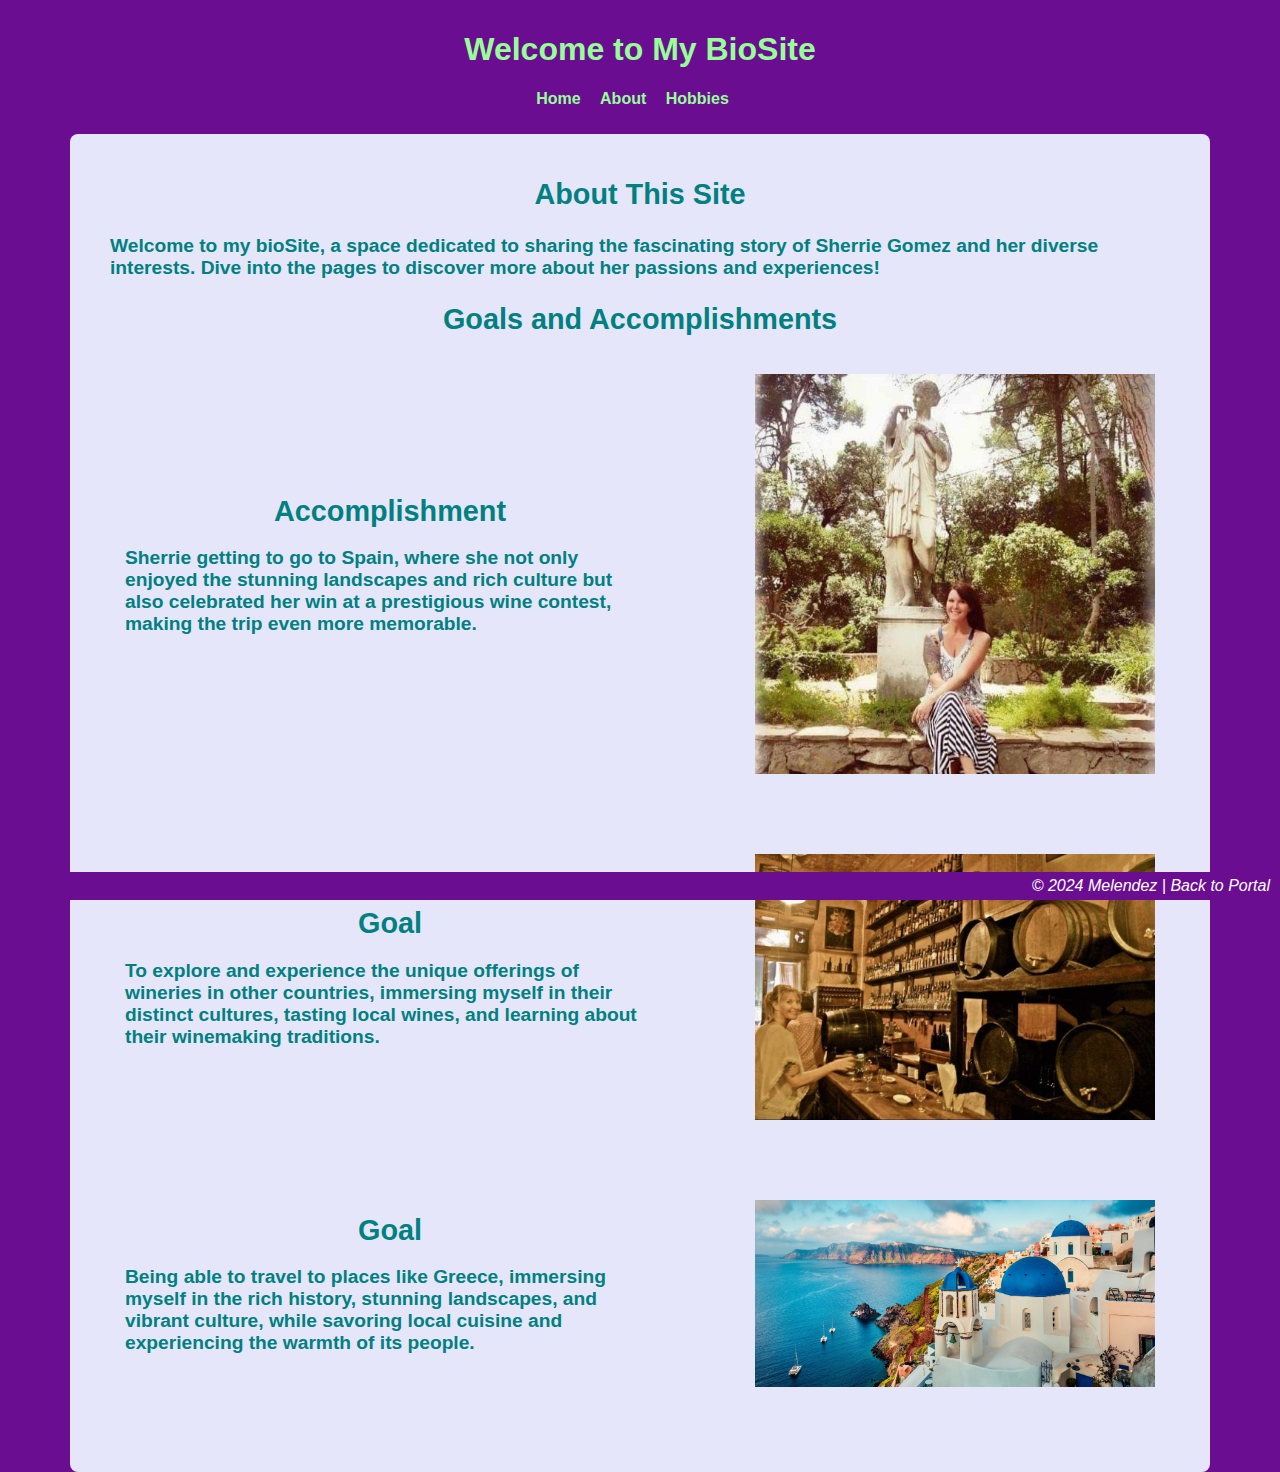
<file: index.html>
<!DOCTYPE html>
<html lang="en">
<head>
    <meta charset="UTF-8">
    <meta name="viewport" content="width=device-width, initial-scale=1.0">
    <title>Landing Page - BioSite</title>
    <link rel="stylesheet" href="styles.css">
</head>
<body>
    <header>
        <h1>Welcome to My BioSite</h1>
        <nav>
            <ul>
                <li><a href="index.html">Home</a></li>
                <li><a href="about.html">About</a></li>
                <li><a href="hobbies.html">Hobbies</a></li>
            </ul>
        </nav>
    </header>
    <div class="main-container">
        <main>
            <section class="intro">
                <h2>About This Site</h2>
                <p>Welcome to my bioSite, a space dedicated to sharing the fascinating story of Sherrie Gomez and her diverse interests. Dive into the pages to discover more about her passions and experiences!</p>
            </section>
            <section class="photos">
                <h2>Goals and Accomplishments</h2>

                <!-- Accomplishment -->
                <div class="goal-container">
                    <div class="goal-text">
                        <h3 class="goal-title">Accomplishment</h3>
                        <p>Sherrie getting to go to Spain, where she not only enjoyed the stunning landscapes and rich culture but also celebrated her win at a prestigious wine contest, making the trip even more memorable.</p>
                    </div>
                    <img src="images/spain-photo.jpeg" alt="Sherrie in Spain" class="gallery-photo">
                </div>

                <!-- Goal 1 -->
                <div class="goal-container">
                    <div class="goal-text">
                        <h3 class="goal-title">Goal</h3>
                        <p>To explore and experience the unique offerings of wineries in other countries, immersing myself in their distinct cultures, tasting local wines, and learning about their winemaking traditions.</p>
                    </div>
                    <img src="images/madrid-photo.jpeg" alt="Sherrie in Madrid" class="gallery-photo">
                </div>

                <!-- Goal 2 -->
                <div class="goal-container">
                    <div class="goal-text">
                        <h3 class="goal-title">Goal</h3>
                        <p>Being able to travel to places like Greece, immersing myself in the rich history, stunning landscapes, and vibrant culture, while savoring local cuisine and experiencing the warmth of its people.</p>
                    </div>
                    <img src="images/greece-photo.jpg" alt="Photo of Greece" class="gallery-photo">
                </div>
            </section>
        </main>
    </div>
    <footer>
        <p>&copy; 2024 Melendez | <a href="https://dre2322.github.io/CSD-340/">Back to Portal</a></p>
    </footer> 
</body>
</html>
</file>
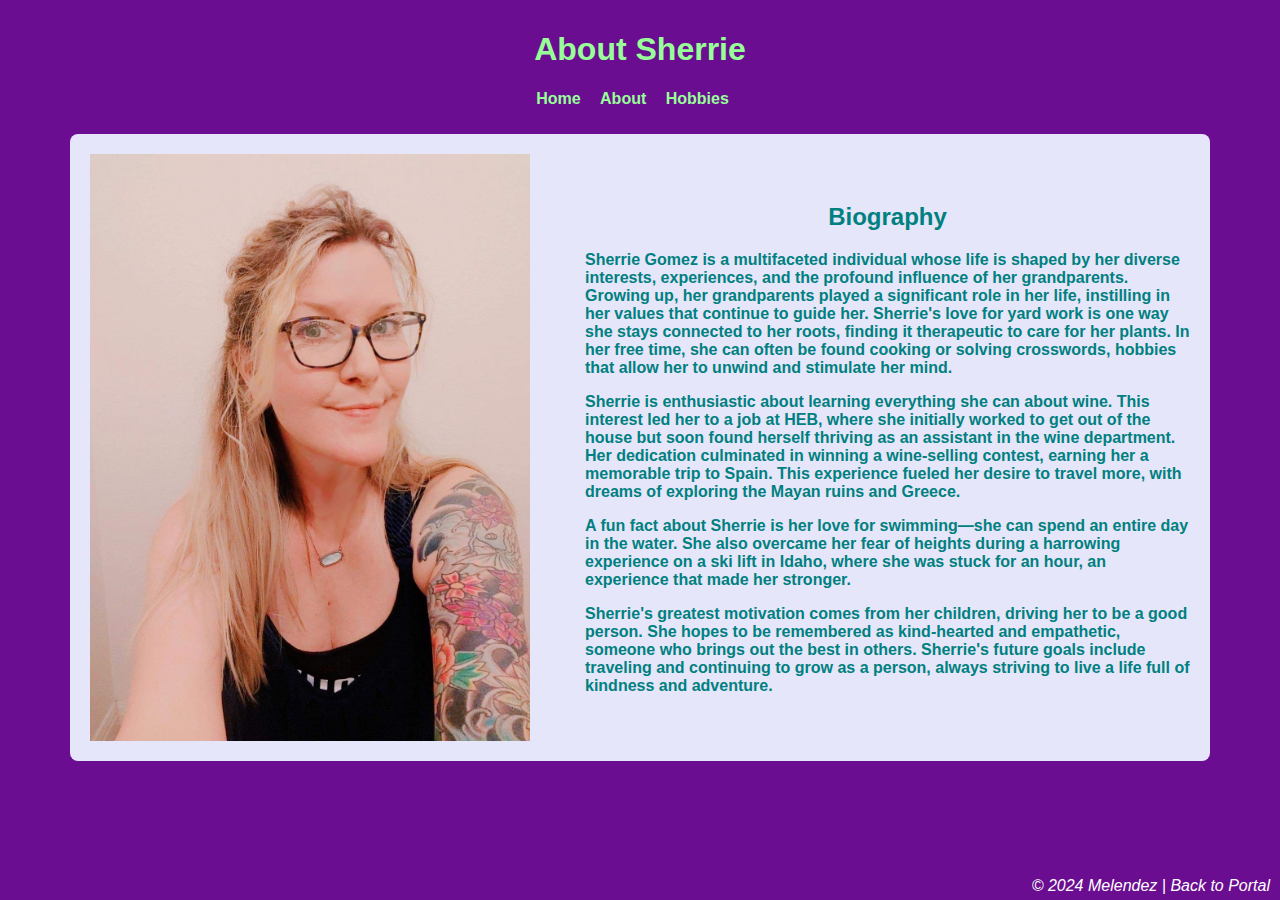
<file: about.html>
<!DOCTYPE html>
<html lang="en">
<head>
    <meta charset="UTF-8">
    <meta name="viewport" content="width=device-width, initial-scale=1.0">
    <title>About Me - BioSite</title>
    <link rel="stylesheet" href="styles.css">
</head>
<body>
    <header>
        <h1>About Sherrie</h1>
        <nav>
            <ul>
                <li><a href="index.html">Home</a></li>
                <li><a href="about.html">About</a></li>
                <li><a href="hobbies.html">Hobbies</a></li>
            </ul>
        </nav>
    </header>
    <div class="main-container"> <!-- Added container here -->
        <section class="about-section">
            <img src="images/sherrie-picture.jpg" alt="Portrait of Sherrie Gomez" class="about-photo">
            <div class="about-text">
                <h2>Biography</h2>
                <p>Sherrie Gomez is a multifaceted individual whose life is shaped by her diverse interests, experiences, and the profound influence of her grandparents. Growing up, her grandparents played a significant role in her life, instilling in her values that continue to guide her. Sherrie's love for yard work is one way she stays connected to her roots, finding it therapeutic to care for her plants. In her free time, she can often be found cooking or solving crosswords, hobbies that allow her to unwind and stimulate her mind.</p>
                <p>Sherrie is enthusiastic about learning everything she can about wine. This interest led her to a job at HEB, where she initially worked to get out of the house but soon found herself thriving as an assistant in the wine department. Her dedication culminated in winning a wine-selling contest, earning her a memorable trip to Spain. This experience fueled her desire to travel more, with dreams of exploring the Mayan ruins and Greece.</p>
                <p>A fun fact about Sherrie is her love for swimming—she can spend an entire day in the water. She also overcame her fear of heights during a harrowing experience on a ski lift in Idaho, where she was stuck for an hour, an experience that made her stronger.</p>
                <p>Sherrie's greatest motivation comes from her children, driving her to be a good person. She hopes to be remembered as kind-hearted and empathetic, someone who brings out the best in others. Sherrie's future goals include traveling and continuing to grow as a person, always striving to live a life full of kindness and adventure.</p>
            </div>
        </section>
    </div> <!-- End of container -->
    <footer>
        <p>&copy; 2024 Melendez | <a href="https://dre2322.github.io/bioSite/">Back to Portal</a></p>
    </footer>
</file>
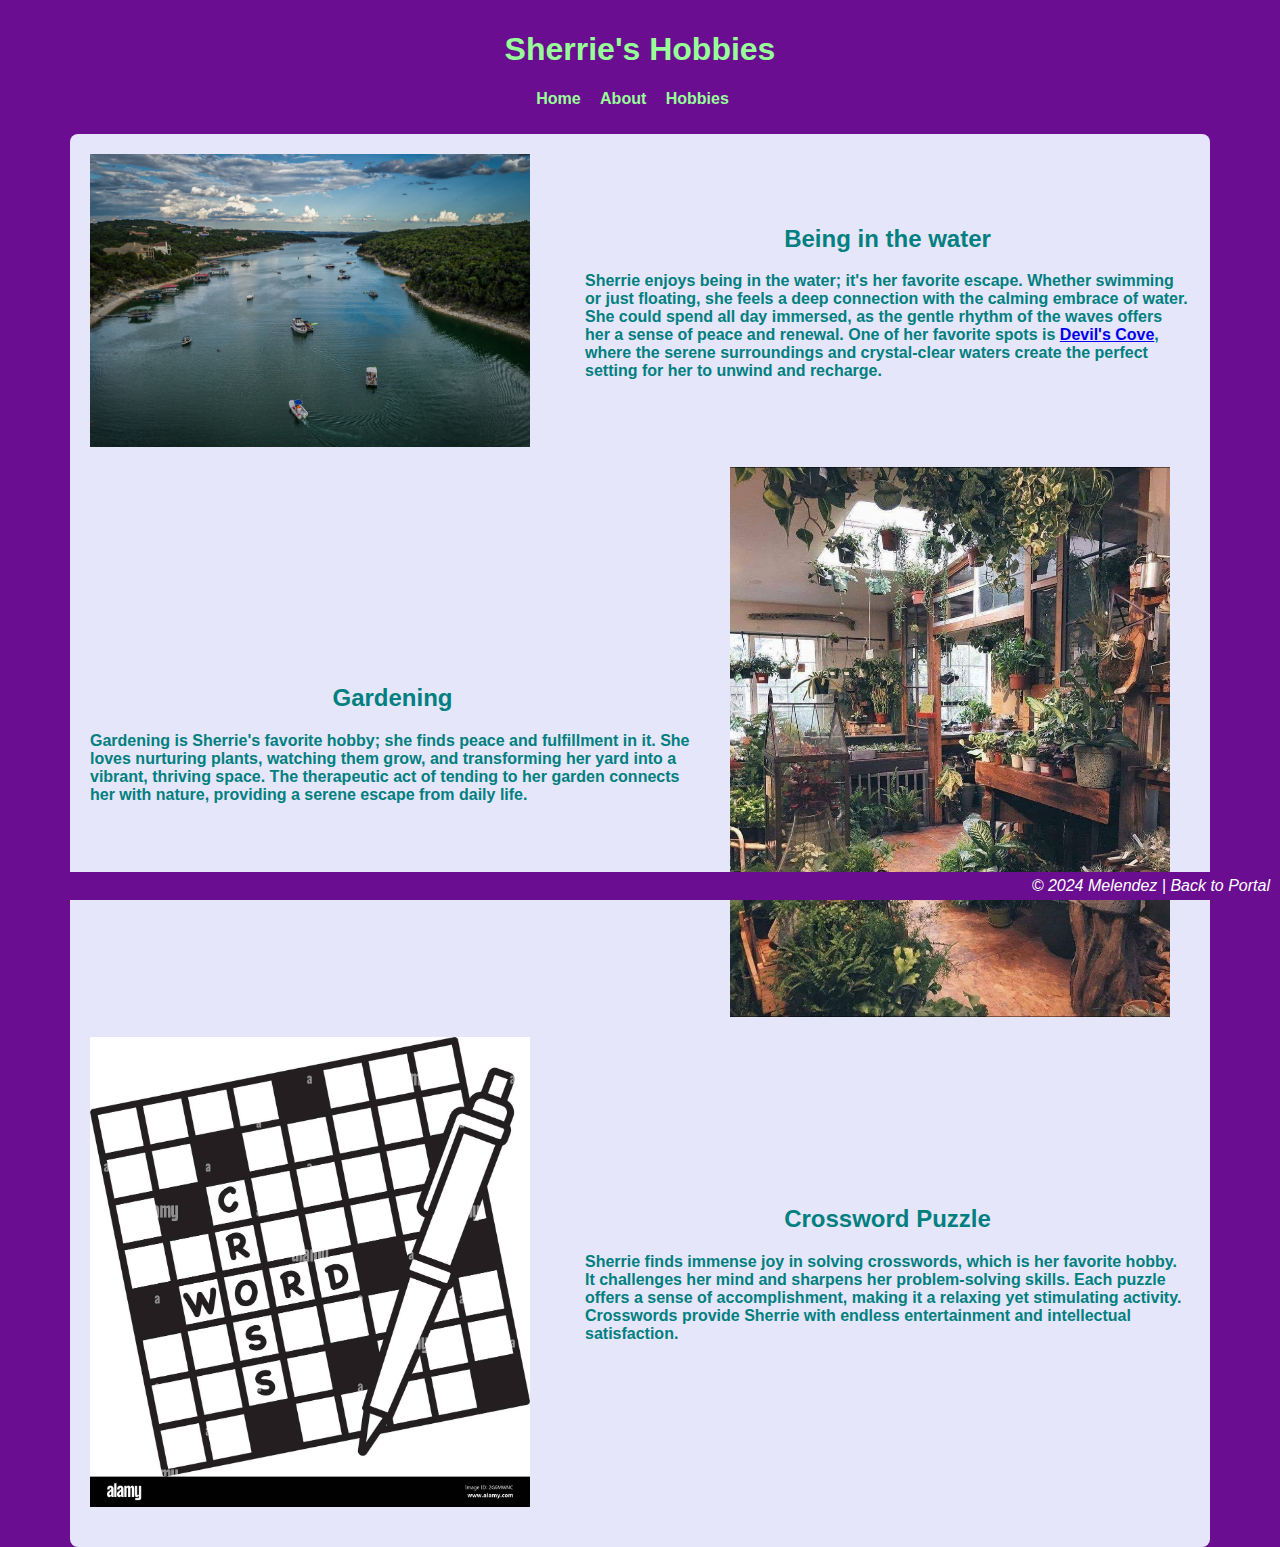
<file: hobbies.html>
<!DOCTYPE html>
<html lang="en">
<head>
    <meta charset="UTF-8">
    <meta name="viewport" content="width=device-width, initial-scale=1.0">
    <title>My Hobbies - BioSite</title>
    <link rel="stylesheet" href="styles.css">
</head>
<body>
    <header>
        <h1>Sherrie's Hobbies</h1>
        <nav>
            <ul>
                <li><a href="index.html">Home</a></li>
                <li><a href="about.html">About</a></li>
                <li><a href="hobbies.html">Hobbies</a></li>
            </ul>
        </nav>
    </header>
    <div class="main-container"> <!-- Added container here -->
        <section class="hobby hobby-1">
            <img src="images/devils-cove.jpeg" alt="Swimming" class="hobby-photo">
            <div class="hobby-description">
                <h2>Being in the water</h2>
                <p>Sherrie enjoys being in the water; it's her favorite escape. Whether swimming or just floating, she feels a deep connection with the calming embrace of water. She could spend all day immersed, as the gentle rhythm of the waves offers her a sense of peace and renewal. One of her favorite spots is <a href="https://laketravis.com/devils-cove-lake-travis/" target="_blank">Devil's Cove</a>, where the serene surroundings and crystal-clear waters create the perfect setting for her to unwind and recharge.</p>
            </div>
        </section>
        <section class="hobby hobby-2">
            <img src="images/garden.jpeg" alt="Garden" class="hobby-photo">
            <div class="hobby-description">
                <h2>Gardening</h2>
                <p>Gardening is Sherrie's favorite hobby; she finds peace and fulfillment in it. She loves nurturing plants, watching them grow, and transforming her yard into a vibrant, thriving space. The therapeutic act of tending to her garden connects her with nature, providing a serene escape from daily life.</p>
            </div>
        </section>
        <section class="hobby hobby-3">
            <img src="images/crossword-puzzle.jpg" alt="Crossword Puzzle" class="hobby-photo">
            <div class="hobby-description">
                <h2>Crossword Puzzle</h2>
                <p>Sherrie finds immense joy in solving crosswords, which is her favorite hobby. It challenges her mind and sharpens her problem-solving skills. Each puzzle offers a sense of accomplishment, making it a relaxing yet stimulating activity. Crosswords provide Sherrie with endless entertainment and intellectual satisfaction.</p>
            </div>
        </section>
    </div> <!-- Close the container here -->
    <footer>
        <p>&copy; 2024 Melendez | <a href="https://dre2322.github.io/bioSite/">Back to Portal</a></p>
    </footer> 
</body>
</html>
</file>
<file: styles.css>
body {
    font-family: Arial, sans-serif;
    margin: 0;
    padding: 0;
    background-color: #6A0D91; /* background color */
    color: #008080; /* text color */
    font-weight: bold;
    overflow-x: hidden; /* Prevent horizontal scrolling */
}

header {
    background-color: #6A0D91; /* Primary color */
    color: #98FF98;
    padding: 10px;
    text-align: center;
}

.main-container {
    background-color: #E6E6FA; 
    padding: 20px; /* Optional: adjust padding if necessary */
    border-radius: 8px; /* Optional: add rounded corners */
    max-width: 1100px; /* Set a maximum width for the container */
    margin: 0 auto; /* Center the container horizontally */
}

nav ul {
    list-style-type: none;
    padding: 0;
}

nav ul li {
    display: inline;
    margin-right: 15px;
}

nav a {
    color: #98FF98;
    text-decoration: none;
}

nav a:hover {
    text-decoration: underline;
}

main {
    margin: 20px;
    font-size: 1.2em; /* Adjust the size as needed */
}

.intro p, .photos figcaption {
    font-size: 1.0em; /* Ensure text in these sections is also larger */
}

h2 {
    text-align: center; /* Center the heading text */
}

/* Styles for index.html */
.photo-gallery {
    display: flex;
    flex-direction: column; /* Arrange items in a vertical column */
    gap: 20px; /* Space between items */
}

.photo-item {
    display: flex;
    align-items: center; /* Align items vertically centered */
    gap: 20px; /* Space between photo and caption */
}

.photo-container {
    display: flex;
    align-items: center;
    gap: 100px; /* Space between image and caption */
}

.goal-container {
    display: flex;
    align-items: center; /* Align items vertically centered */
    justify-content: space-between; /* Space between text and photo */
    background-color: #E6E6FA; 
    border-radius: 8px; /* Rounded corners */
    padding: 15px; /* Padding for space inside the container */
    margin-bottom: 50px; /* Space between containers */
}

.goal-text {
    max-width: 60%; /* Adjust as needed to control text width */
}

.gallery-photo {
    max-width: 400px; /* Adjust as needed for the photo size */
    height: auto; /* Maintain aspect ratio */
    margin-left: 100px; /* Increase left margin to add more space between text and photo */
}

.goal-title {
    text-align: center; /* Center the heading text */
    font-size: 1.5em; /* Adjust font size as needed */
    color: #008080; /* Color for the title */
    margin: 0 0 10px 0; /* Space below the title */
}

/* Styles for about.html */
.about-section {
    display: flex;
    align-items: center;
    justify-content: space-between;
}

.about-photo {
    max-width: 40%;
    height: auto;
    margin-right: 20px;
}

.about-text {
    max-width: 55%;
}

/* Styles for hobbies.html */
.hobby {
    display: flex;
    align-items: center;
    margin-bottom: 20px;
}

.hobby-photo {
    max-width: 40%;
    height: auto;
    margin-right: 20px;
}

.hobby-description {
    max-width: 55%;
}

.hobby-1 .hobby-description {
    margin-left: auto;
}

.hobby-2 {
    flex-direction: row-reverse;
}

.hobby-2 .hobby-description {
    margin-right: auto;
}

.hobby-3 .hobby-description {
    margin-left: auto;
}

footer {
    background-color: #6A0D91;
    position: fixed; /* Keeps the footer at the bottom of the viewport */
    bottom: 0;
    left: 0;
    width: 100%;
    padding: 5px 10px; /* Adds padding for spacing */
    box-sizing: border-box; /* Ensures padding is included in the width calculation */
}

footer p {
    color: white;
    font-weight: 400;
    font-style: italic;
    text-align: right; /* Aligns the text to the right */
    margin: 0; /* Removes default margin */
    white-space: nowrap; /* Prevents the text from wrapping to the next line */
}

footer a {
    color: white;
    text-decoration: none;
}

footer a:hover {
    text-decoration: underline;
}


#movies {
    border-collapse: collapse;
    width: 100%;
    margin-bottom: 30px;
}

#movies th {
    padding-top: 12px;
    padding-bottom: 12px;
    text-align: left;
}

#movies td {
    border: 1px solid #ddd;
    padding: 8px;
}

#container {
    margin: 2% 5% 100px 5%;
}
</file>
